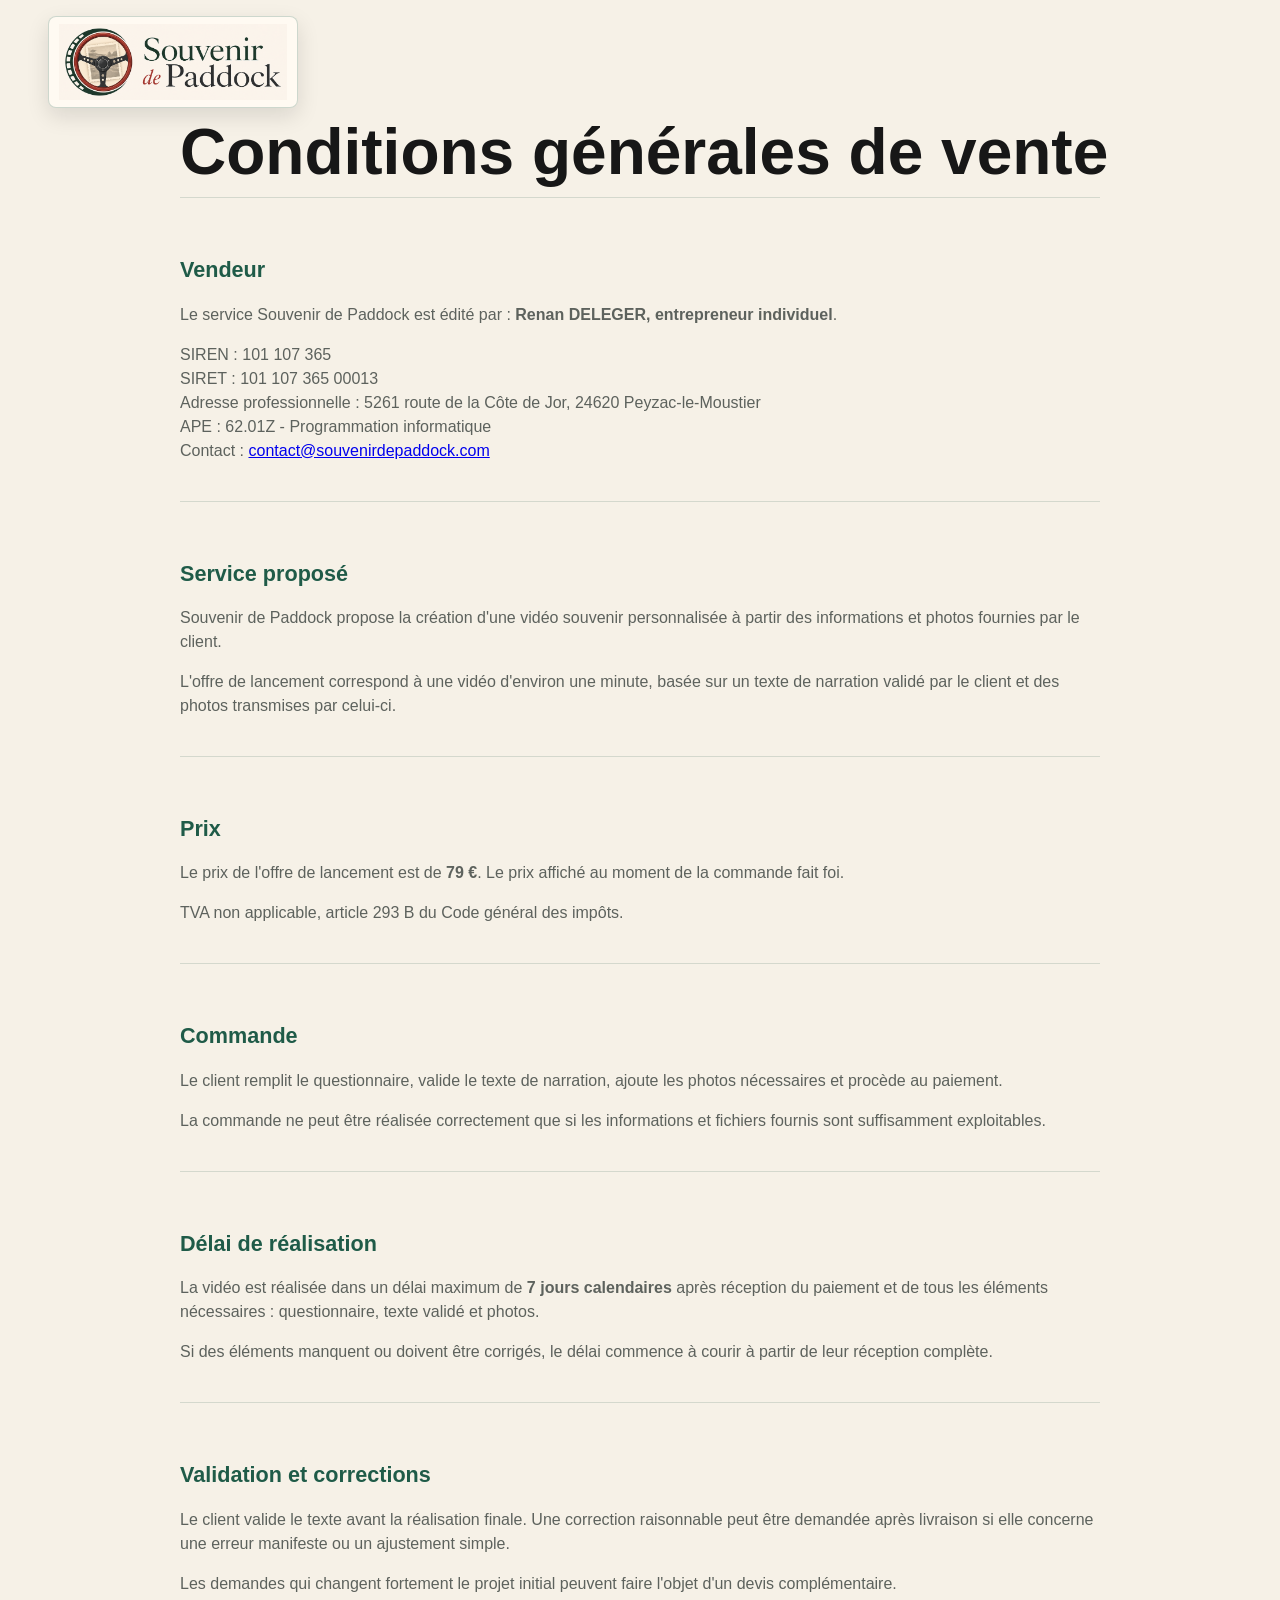
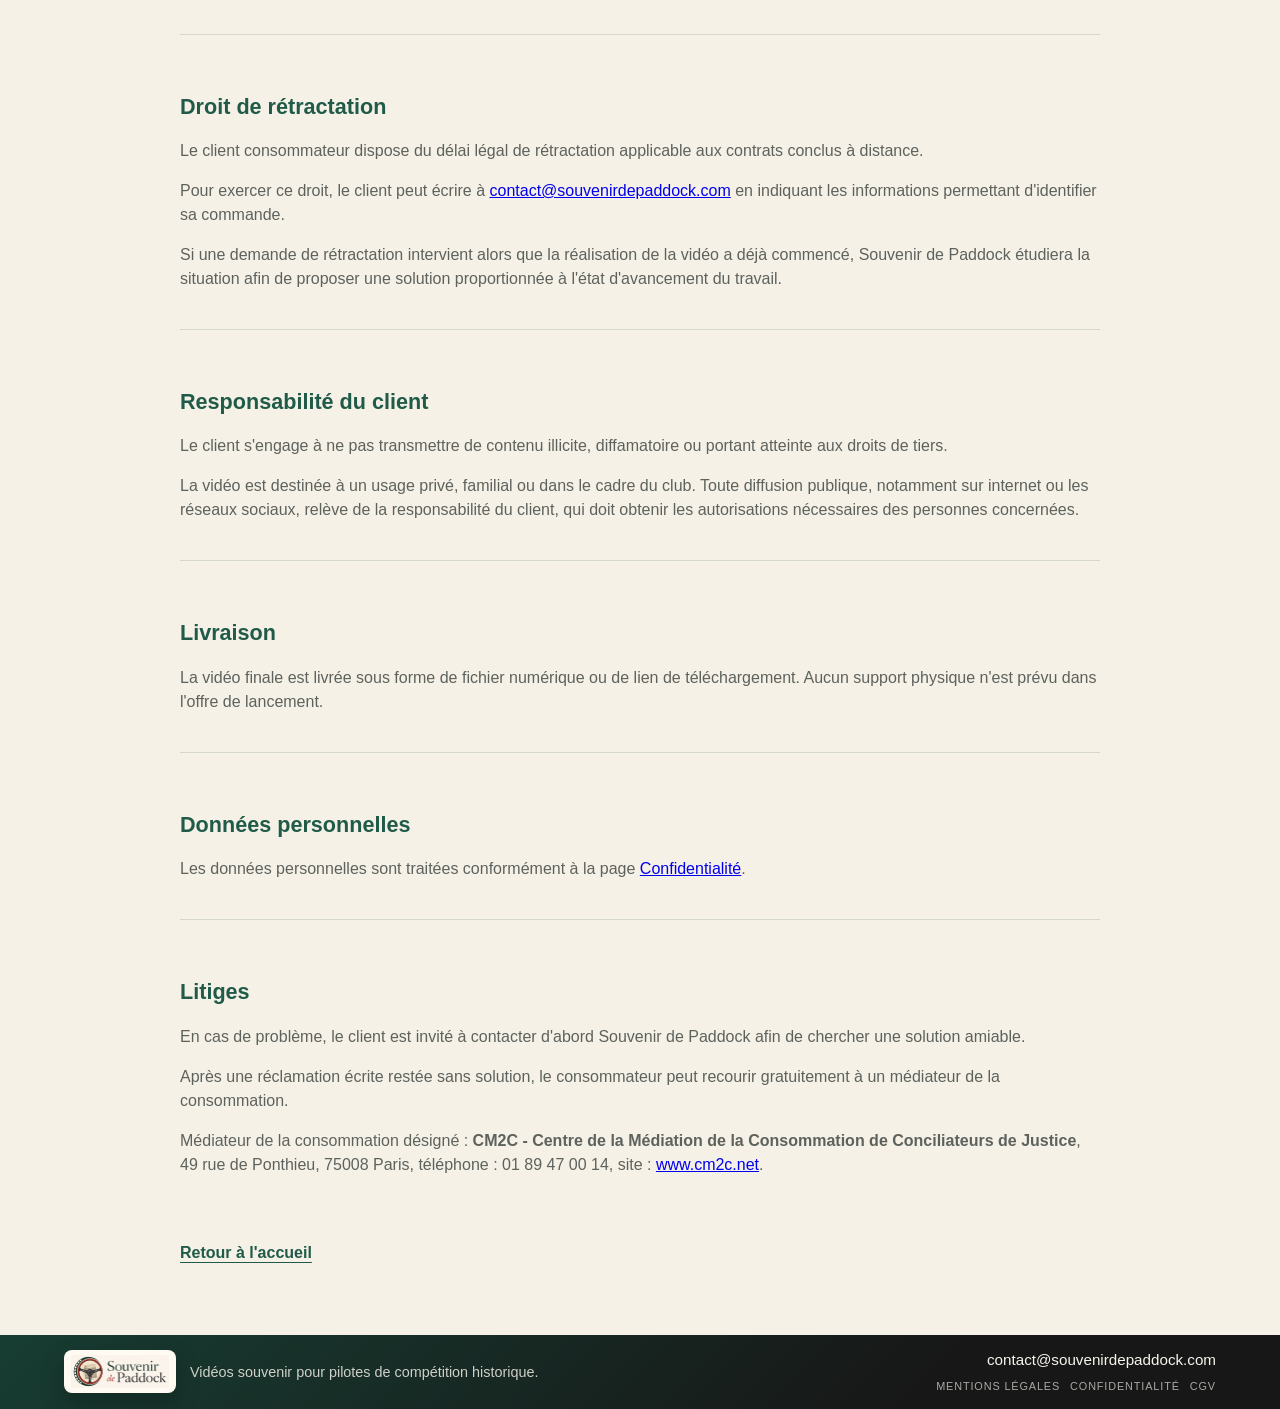
<file: cgv.html>
<!doctype html>
<html lang="fr">
  <head>
    <meta charset="UTF-8" />
    <meta name="viewport" content="width=device-width, initial-scale=1.0" />
    <title>CGV - Souvenir de Paddock</title>
    <link rel="icon" href="assets/favicon.svg" type="image/svg+xml" />
    <link rel="stylesheet" href="styles.css" />
  </head>
  <body>
    <header class="site-header">
      <a class="brand" href="index.html#accueil" aria-label="Souvenir de Paddock">
        <img src="assets/logo-souvenir-de-paddock-header.png" alt="" />
      </a>
    </header>

    <main class="legal-main">
      <article class="legal-page">
        <h1 class="legal-title-single">Conditions générales de vente</h1>

        <section>
          <h2>Vendeur</h2>
          <p>Le service Souvenir de Paddock est édité par : <strong>Renan DELEGER, entrepreneur individuel</strong>.</p>
          <p>SIREN : 101 107 365<br />SIRET : 101 107 365 00013<br />Adresse professionnelle : 5261 route de la Côte de Jor, 24620 Peyzac-le-Moustier<br />APE : 62.01Z - Programmation informatique<br />Contact : <a href="mailto:contact@souvenirdepaddock.com">contact@souvenirdepaddock.com</a></p>
        </section>

        <section>
          <h2>Service proposé</h2>
          <p>Souvenir de Paddock propose la création d'une vidéo souvenir personnalisée à partir des informations et photos fournies par le client.</p>
          <p>L'offre de lancement correspond à une vidéo d'environ une minute, basée sur un texte de narration validé par le client et des photos transmises par celui-ci.</p>
        </section>

        <section>
          <h2>Prix</h2>
          <p>Le prix de l'offre de lancement est de <strong>79&nbsp;€</strong>. Le prix affiché au moment de la commande fait foi.</p>
          <p>TVA non applicable, article 293 B du Code général des impôts.</p>
        </section>

        <section>
          <h2>Commande</h2>
          <p>Le client remplit le questionnaire, valide le texte de narration, ajoute les photos nécessaires et procède au paiement.</p>
          <p>La commande ne peut être réalisée correctement que si les informations et fichiers fournis sont suffisamment exploitables.</p>
        </section>

        <section>
          <h2>Délai de réalisation</h2>
          <p>La vidéo est réalisée dans un délai maximum de <strong>7 jours calendaires</strong> après réception du paiement et de tous les éléments nécessaires : questionnaire, texte validé et photos.</p>
          <p>Si des éléments manquent ou doivent être corrigés, le délai commence à courir à partir de leur réception complète.</p>
        </section>

        <section>
          <h2>Validation et corrections</h2>
          <p>Le client valide le texte avant la réalisation finale. Une correction raisonnable peut être demandée après livraison si elle concerne une erreur manifeste ou un ajustement simple.</p>
          <p>Les demandes qui changent fortement le projet initial peuvent faire l'objet d'un devis complémentaire.</p>
        </section>

        <section>
          <h2>Droit de rétractation</h2>
          <p>Le client consommateur dispose du délai légal de rétractation applicable aux contrats conclus à distance.</p>
          <p>Pour exercer ce droit, le client peut écrire à <a href="mailto:contact@souvenirdepaddock.com">contact@souvenirdepaddock.com</a> en indiquant les informations permettant d'identifier sa commande.</p>
          <p>Si une demande de rétractation intervient alors que la réalisation de la vidéo a déjà commencé, Souvenir de Paddock étudiera la situation afin de proposer une solution proportionnée à l'état d'avancement du travail.</p>
        </section>

        <section>
          <h2>Responsabilité du client</h2>
          <p>Le client s'engage à ne pas transmettre de contenu illicite, diffamatoire ou portant atteinte aux droits de tiers.</p>
          <p>La vidéo est destinée à un usage privé, familial ou dans le cadre du club. Toute diffusion publique, notamment sur internet ou les réseaux sociaux, relève de la responsabilité du client, qui doit obtenir les autorisations nécessaires des personnes concernées.</p>
        </section>

        <section>
          <h2>Livraison</h2>
          <p>La vidéo finale est livrée sous forme de fichier numérique ou de lien de téléchargement. Aucun support physique n'est prévu dans l'offre de lancement.</p>
        </section>

        <section>
          <h2>Données personnelles</h2>
          <p>Les données personnelles sont traitées conformément à la page <a href="confidentialite.html">Confidentialité</a>.</p>
        </section>

        <section>
          <h2>Litiges</h2>
          <p>En cas de problème, le client est invité à contacter d'abord Souvenir de Paddock afin de chercher une solution amiable.</p>
          <p>Après une réclamation écrite restée sans solution, le consommateur peut recourir gratuitement à un médiateur de la consommation.</p>
          <p>Médiateur de la consommation désigné : <strong>CM2C - Centre de la Médiation de la Consommation de Conciliateurs de Justice</strong>, 49 rue de Ponthieu, 75008 Paris, téléphone : 01 89 47 00 14, site : <a href="https://www.cm2c.net/" target="_blank" rel="noopener">www.cm2c.net</a>.</p>
        </section>

        <p class="legal-back-link"><a href="index.html">Retour à l'accueil</a></p>
      </article>
    </main>

    <footer class="site-footer">
      <div class="footer-brand-block">
        <img src="assets/logo-souvenir-de-paddock-header.png" alt="Souvenir de Paddock" />
        <p>Vidéos souvenir pour pilotes de compétition historique.</p>
      </div>
      <div class="footer-contact-block">
        <a class="footer-email" href="mailto:contact@souvenirdepaddock.com">contact@souvenirdepaddock.com</a>
        <nav class="footer-links" aria-label="Liens légaux">
          <a href="mentions-legales.html">Mentions légales</a>
          <a href="confidentialite.html">Confidentialité</a>
          <a href="cgv.html">CGV</a>
        </nav>
      </div>
    </footer>
    <script src="header-scroll.js"></script>
  </body>
</html>
</file>
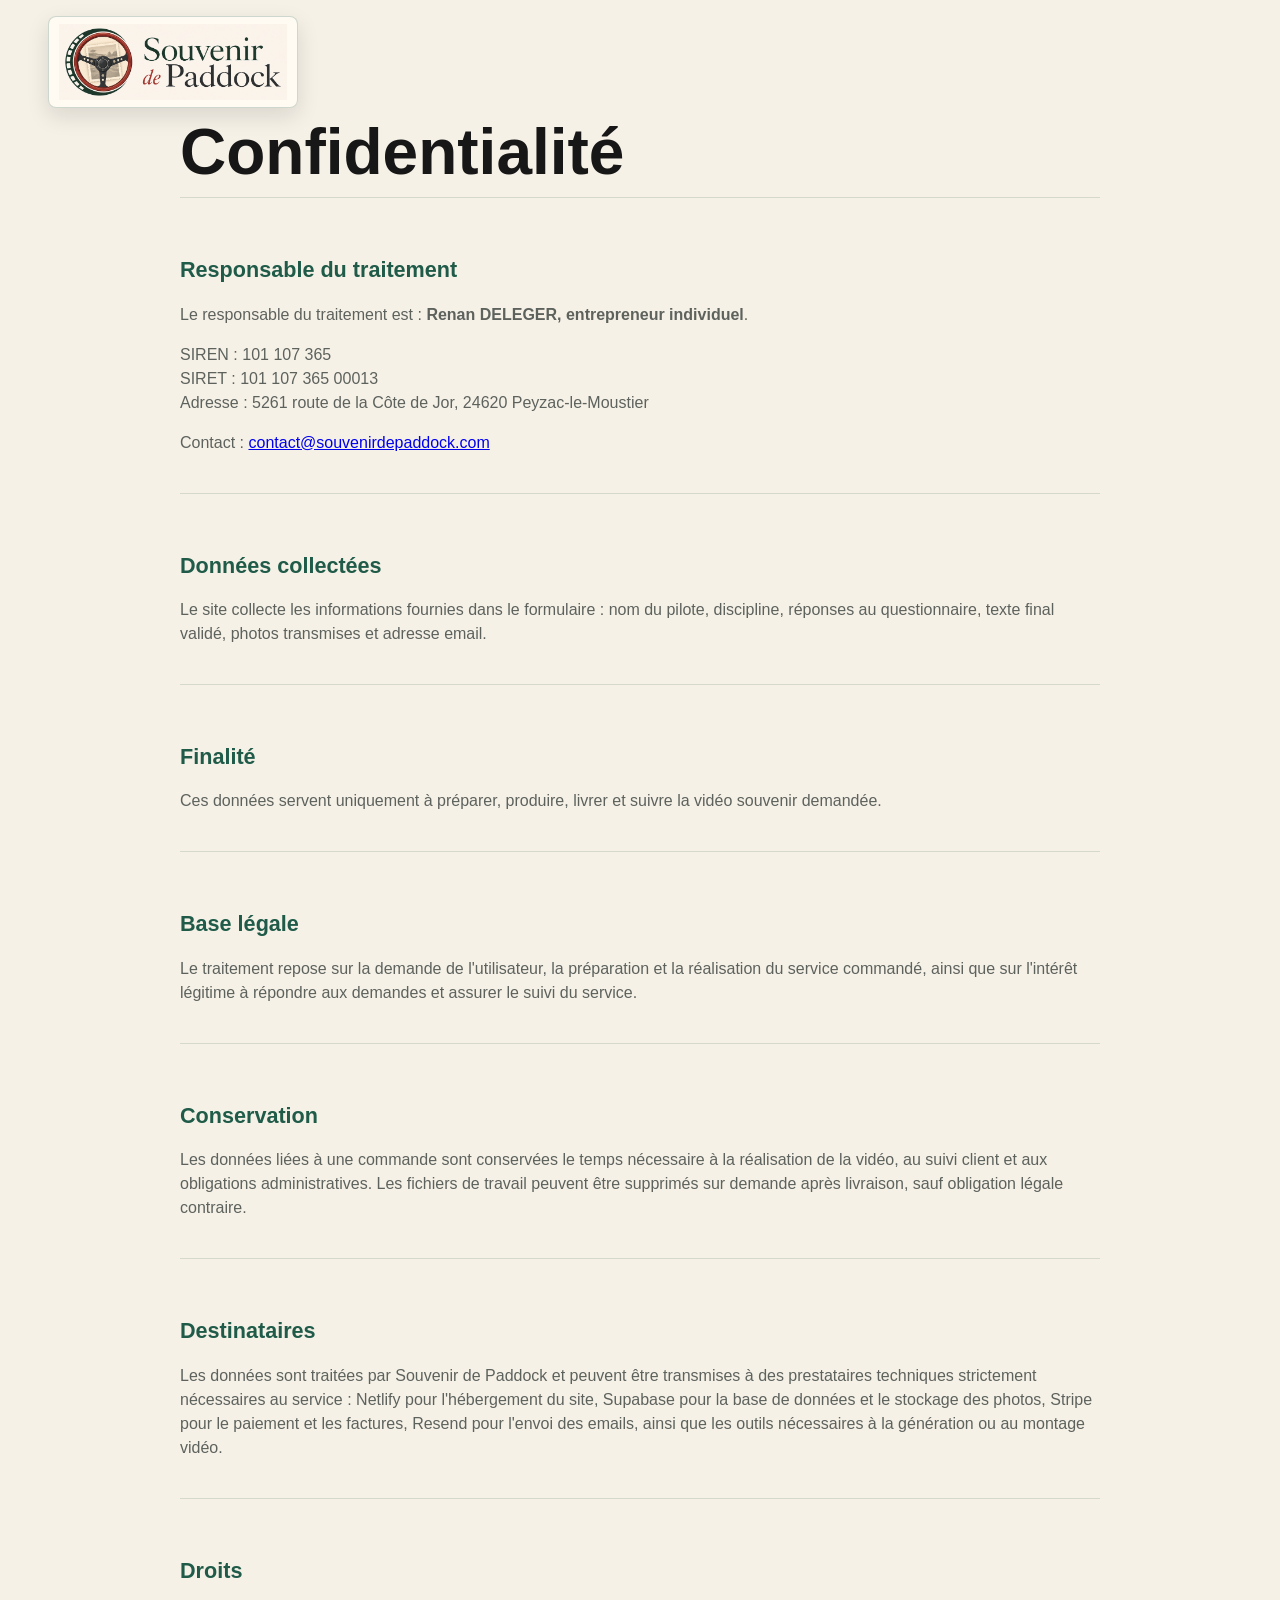
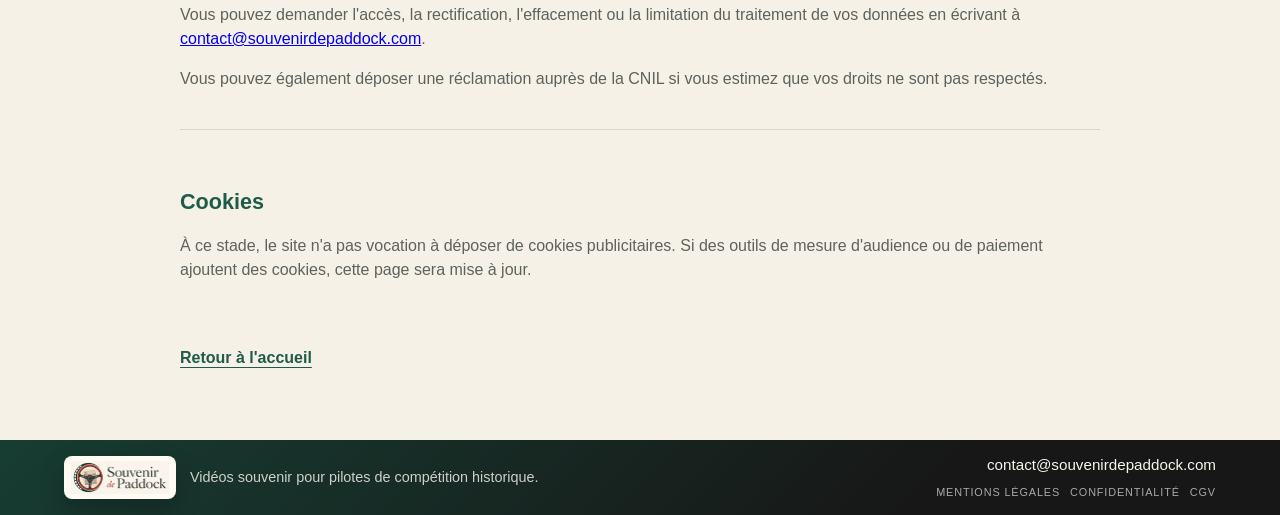
<file: confidentialite.html>
<!doctype html>
<html lang="fr">
  <head>
    <meta charset="UTF-8" />
    <meta name="viewport" content="width=device-width, initial-scale=1.0" />
    <title>Confidentialité - Souvenir de Paddock</title>
    <link rel="icon" href="assets/favicon.svg" type="image/svg+xml" />
    <link rel="stylesheet" href="styles.css" />
  </head>
  <body>
    <header class="site-header">
      <a class="brand" href="index.html#accueil" aria-label="Souvenir de Paddock">
        <img src="assets/logo-souvenir-de-paddock-header.png" alt="" />
      </a>
    </header>

    <main class="legal-main">
      <article class="legal-page">
        <h1>Confidentialité</h1>

        <section>
          <h2>Responsable du traitement</h2>
          <p>Le responsable du traitement est : <strong>Renan DELEGER, entrepreneur individuel</strong>.</p>
          <p>SIREN : 101 107 365<br />SIRET : 101 107 365 00013<br />Adresse : 5261 route de la Côte de Jor, 24620 Peyzac-le-Moustier</p>
          <p>Contact : <a href="mailto:contact@souvenirdepaddock.com">contact@souvenirdepaddock.com</a></p>
        </section>

        <section>
          <h2>Données collectées</h2>
          <p>Le site collecte les informations fournies dans le formulaire : nom du pilote, discipline, réponses au questionnaire, texte final validé, photos transmises et adresse email.</p>
        </section>

        <section>
          <h2>Finalité</h2>
          <p>Ces données servent uniquement à préparer, produire, livrer et suivre la vidéo souvenir demandée.</p>
        </section>

        <section>
          <h2>Base légale</h2>
          <p>Le traitement repose sur la demande de l'utilisateur, la préparation et la réalisation du service commandé, ainsi que sur l'intérêt légitime à répondre aux demandes et assurer le suivi du service.</p>
        </section>

        <section>
          <h2>Conservation</h2>
          <p>Les données liées à une commande sont conservées le temps nécessaire à la réalisation de la vidéo, au suivi client et aux obligations administratives. Les fichiers de travail peuvent être supprimés sur demande après livraison, sauf obligation légale contraire.</p>
        </section>

        <section>
          <h2>Destinataires</h2>
          <p>Les données sont traitées par Souvenir de Paddock et peuvent être transmises à des prestataires techniques strictement nécessaires au service : Netlify pour l'hébergement du site, Supabase pour la base de données et le stockage des photos, Stripe pour le paiement et les factures, Resend pour l'envoi des emails, ainsi que les outils nécessaires à la génération ou au montage vidéo.</p>
        </section>

        <section>
          <h2>Droits</h2>
          <p>Vous pouvez demander l'accès, la rectification, l'effacement ou la limitation du traitement de vos données en écrivant à <a href="mailto:contact@souvenirdepaddock.com">contact@souvenirdepaddock.com</a>.</p>
          <p>Vous pouvez également déposer une réclamation auprès de la CNIL si vous estimez que vos droits ne sont pas respectés.</p>
        </section>

        <section>
          <h2>Cookies</h2>
          <p>À ce stade, le site n'a pas vocation à déposer de cookies publicitaires. Si des outils de mesure d'audience ou de paiement ajoutent des cookies, cette page sera mise à jour.</p>
        </section>

        <p class="legal-back-link"><a href="index.html">Retour à l'accueil</a></p>
      </article>
    </main>

    <footer class="site-footer">
      <div class="footer-brand-block">
        <img src="assets/logo-souvenir-de-paddock-header.png" alt="Souvenir de Paddock" />
        <p>Vidéos souvenir pour pilotes de compétition historique.</p>
      </div>
      <div class="footer-contact-block">
        <a class="footer-email" href="mailto:contact@souvenirdepaddock.com">contact@souvenirdepaddock.com</a>
        <nav class="footer-links" aria-label="Liens légaux">
          <a href="mentions-legales.html">Mentions légales</a>
          <a href="confidentialite.html">Confidentialité</a>
          <a href="cgv.html">CGV</a>
        </nav>
      </div>
    </footer>
    <script src="header-scroll.js"></script>
  </body>
</html>
</file>
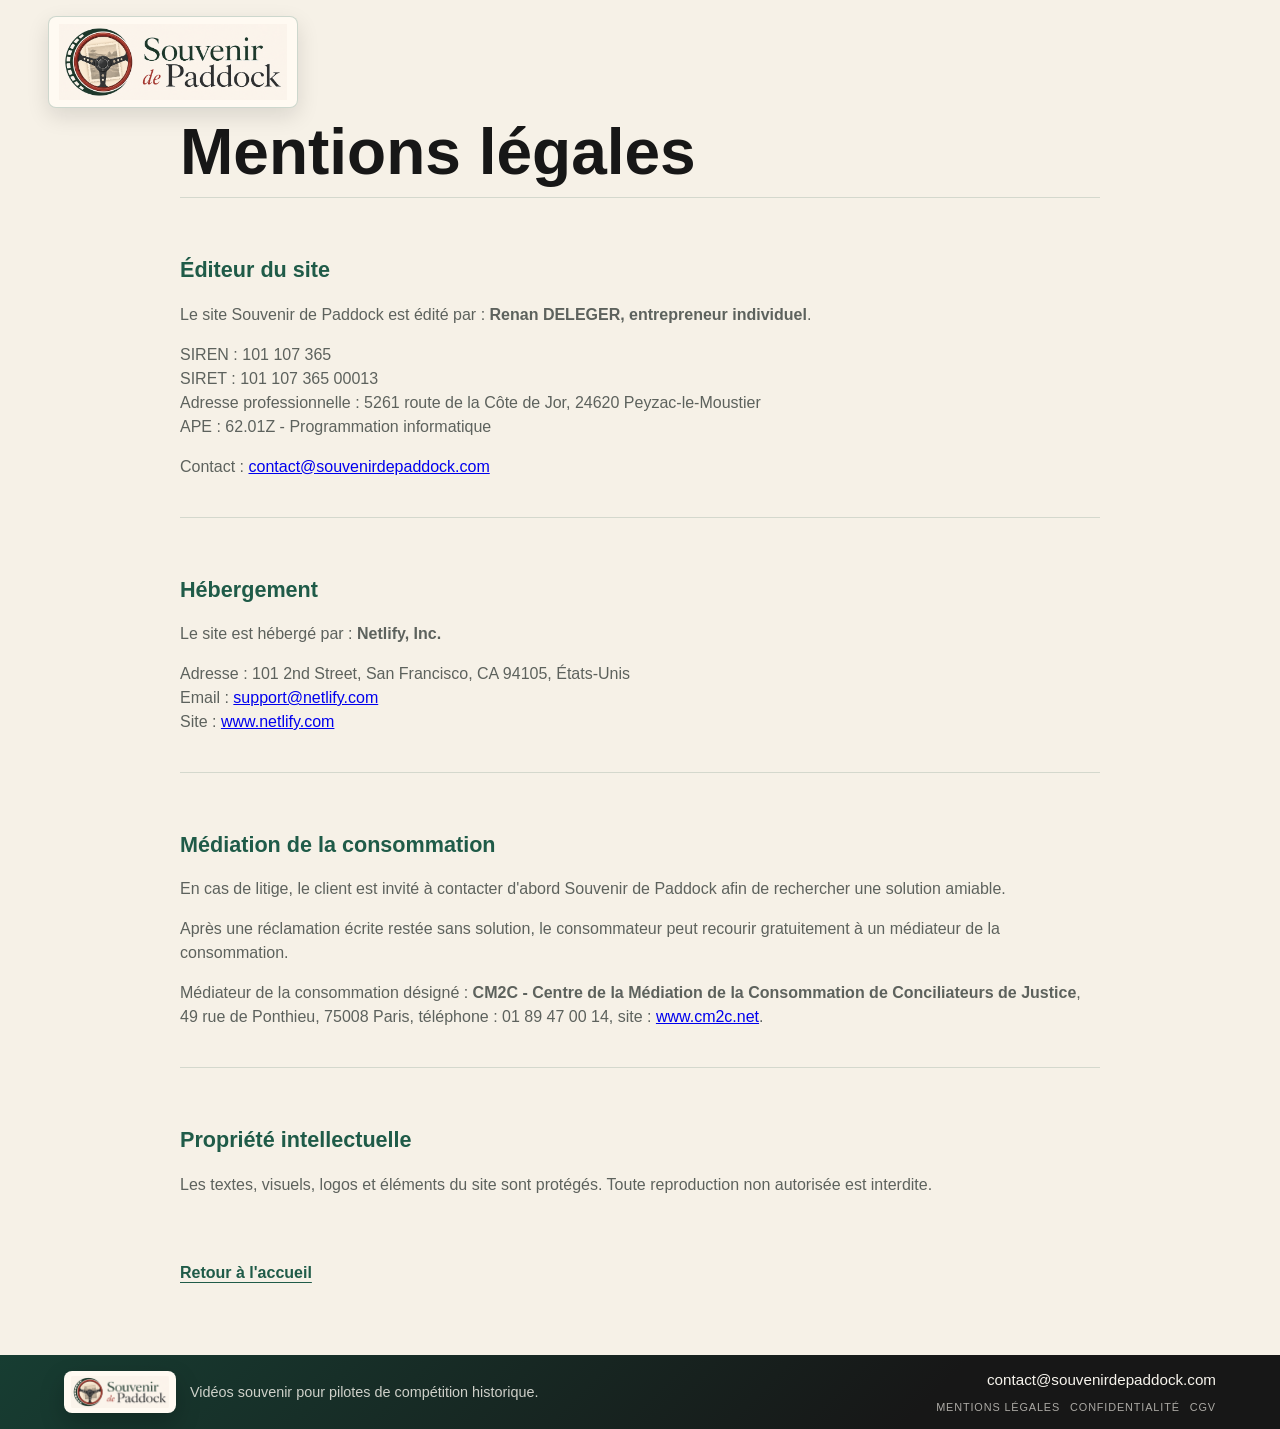
<file: mentions-legales.html>
<!doctype html>
<html lang="fr">
  <head>
    <meta charset="UTF-8" />
    <meta name="viewport" content="width=device-width, initial-scale=1.0" />
    <title>Mentions légales - Souvenir de Paddock</title>
    <link rel="icon" href="assets/favicon.svg" type="image/svg+xml" />
    <link rel="stylesheet" href="styles.css" />
  </head>
  <body>
    <header class="site-header">
      <a class="brand" href="index.html#accueil" aria-label="Souvenir de Paddock">
        <img src="assets/logo-souvenir-de-paddock-header.png" alt="" />
      </a>
    </header>

    <main class="legal-main">
      <article class="legal-page">
        <h1>Mentions légales</h1>

        <section>
          <h2>Éditeur du site</h2>
          <p>Le site Souvenir de Paddock est édité par : <strong>Renan DELEGER, entrepreneur individuel</strong>.</p>
          <p>SIREN : 101 107 365<br />SIRET : 101 107 365 00013<br />Adresse professionnelle : 5261 route de la Côte de Jor, 24620 Peyzac-le-Moustier<br />APE : 62.01Z - Programmation informatique</p>
          <p>Contact : <a href="mailto:contact@souvenirdepaddock.com">contact@souvenirdepaddock.com</a></p>
        </section>

        <section>
          <h2>Hébergement</h2>
          <p>Le site est hébergé par : <strong>Netlify, Inc.</strong></p>
          <p>Adresse : 101 2nd Street, San Francisco, CA 94105, États-Unis<br />Email : <a href="mailto:support@netlify.com">support@netlify.com</a><br />Site : <a href="https://www.netlify.com/" target="_blank" rel="noopener">www.netlify.com</a></p>
        </section>

        <section>
          <h2>Médiation de la consommation</h2>
          <p>En cas de litige, le client est invité à contacter d'abord Souvenir de Paddock afin de rechercher une solution amiable.</p>
          <p>Après une réclamation écrite restée sans solution, le consommateur peut recourir gratuitement à un médiateur de la consommation.</p>
          <p>Médiateur de la consommation désigné : <strong>CM2C - Centre de la Médiation de la Consommation de Conciliateurs de Justice</strong>, 49 rue de Ponthieu, 75008 Paris, téléphone : 01 89 47 00 14, site : <a href="https://www.cm2c.net/" target="_blank" rel="noopener">www.cm2c.net</a>.</p>
        </section>

        <section>
          <h2>Propriété intellectuelle</h2>
          <p>Les textes, visuels, logos et éléments du site sont protégés. Toute reproduction non autorisée est interdite.</p>
        </section>

        <p class="legal-back-link"><a href="index.html">Retour à l'accueil</a></p>
      </article>
    </main>

    <footer class="site-footer">
      <div class="footer-brand-block">
        <img src="assets/logo-souvenir-de-paddock-header.png" alt="Souvenir de Paddock" />
        <p>Vidéos souvenir pour pilotes de compétition historique.</p>
      </div>
      <div class="footer-contact-block">
        <a class="footer-email" href="mailto:contact@souvenirdepaddock.com">contact@souvenirdepaddock.com</a>
        <nav class="footer-links" aria-label="Liens légaux">
          <a href="mentions-legales.html">Mentions légales</a>
          <a href="confidentialite.html">Confidentialité</a>
          <a href="cgv.html">CGV</a>
        </nav>
      </div>
    </footer>
    <script src="header-scroll.js"></script>
  </body>
</html>
</file>
<file: styles.css>
﻿:root {
  --ink: #171717;
  --muted: #5d625d;
  --paper: #f7f4ed;
  --white: #ffffff;
  --line: #d7d0c3;
  --red: #b6252a;
  --red-dark: #7e1519;
  --green: #1f5b48;
  --gold: #c28c2c;
  --shadow: 0 18px 60px rgba(20, 18, 15, 0.16);
}

* {
  box-sizing: border-box;
}

html {
  scroll-behavior: smooth;
}

body {
  margin: 0;
  color: var(--ink);
  background: var(--paper);
  font-family: Arial, Helvetica, sans-serif;
  line-height: 1.5;
}

img,
svg {
  display: block;
  max-width: 100%;
}

button,
input,
select,
textarea {
  font: inherit;
}

.site-header {
  position: fixed;
  z-index: 20;
  top: 0;
  left: 0;
  right: 0;
  display: flex;
  align-items: center;
  justify-content: flex-start;
  gap: 24px;
  padding: 16px clamp(16px, 4vw, 48px);
  color: var(--ink);
  background: transparent;
  pointer-events: none;
  transition: padding 180ms ease;
}

.brand,
.site-header a {
  color: inherit;
  text-decoration: none;
}

.brand {
  display: inline-flex;
  width: clamp(180px, 22vw, 250px);
  align-items: center;
  padding: 7px 10px;
  border: 1px solid rgba(31, 91, 72, 0.22);
  border-radius: 8px;
  background: #fffaf2;
  box-shadow: 0 8px 22px rgba(20, 18, 15, 0.12);
  pointer-events: auto;
  transition: width 180ms ease, padding 180ms ease, box-shadow 180ms ease;
}

.brand img {
  width: 100%;
  height: auto;
}

.site-header.is-compact {
  padding-top: 10px;
  padding-bottom: 10px;
}

.site-header.is-compact .brand {
  width: clamp(128px, 13vw, 158px);
  padding: 5px 7px;
  box-shadow: 0 7px 18px rgba(20, 18, 15, 0.14);
}

.hero {
  min-height: 86vh;
  display: grid;
  align-items: end;
  padding: 120px clamp(18px, 6vw, 76px) 64px;
  color: var(--white);
  background: url("assets/hero-historic-paddock.png") center right / cover;
}

.hero-content {
  width: min(760px, 100%);
}

.hero .eyebrow,
.hero h1,
.hero-text {
  text-shadow: 0 2px 16px rgba(0, 0, 0, 0.72);
}

.eyebrow {
  margin: 0 0 10px;
  color: var(--gold);
  font-size: 0.78rem;
  font-weight: 700;
  letter-spacing: 0;
  text-transform: uppercase;
}

h1,
h2,
h3,
p {
  overflow-wrap: anywhere;
}

h1 {
  max-width: 760px;
  margin: 0;
  font-size: clamp(2.6rem, 7vw, 5.8rem);
  line-height: 0.95;
  letter-spacing: 0;
}

h1 span {
  display: block;
}

.hero-text {
  max-width: 640px;
  margin: 24px 0 0;
  font-size: clamp(1.1rem, 2vw, 1.35rem);
}

.hero-actions,
.form-actions,
.result-actions {
  display: flex;
  flex-wrap: wrap;
  gap: 12px;
  margin-top: 28px;
}

.button {
  min-height: 48px;
  display: inline-flex;
  align-items: center;
  justify-content: center;
  border: 1px solid transparent;
  border-radius: 8px;
  padding: 12px 18px;
  cursor: pointer;
  font-weight: 700;
  text-decoration: none;
  transition: transform 160ms ease, background 160ms ease, border-color 160ms ease;
}

.button:hover {
  transform: translateY(-1px);
}

.button.primary {
  color: var(--white);
  background: var(--red);
}

.button.primary:hover {
  background: var(--red-dark);
}

.button.secondary {
  color: var(--ink);
  background: var(--white);
  border-color: var(--line);
}

.hero .button.secondary {
  color: var(--white);
  background: rgba(255, 255, 255, 0.14);
  border-color: rgba(255, 255, 255, 0.44);
}

.button.ghost {
  color: var(--ink);
  background: transparent;
  border-color: var(--line);
}

.section {
  padding: 76px clamp(18px, 5vw, 72px);
}

.section-heading {
  max-width: 760px;
  margin-bottom: 32px;
}

.service-section .section-heading {
  max-width: 1120px;
}

.section-heading.compact {
  margin-bottom: 26px;
}

.section-heading h2,
.result-header h2 {
  margin: 0;
  font-size: clamp(2rem, 4vw, 3.4rem);
  line-height: 1.05;
  letter-spacing: 0;
}

.section-heading p {
  max-width: 680px;
  margin: 14px 0 0;
  color: var(--muted);
  font-size: 1.08rem;
}

.service-section {
  position: relative;
  overflow: hidden;
  background: #f6f1e7;
}

.service-section::after {
  content: "";
  position: absolute;
  top: 0;
  right: 0;
  bottom: 0;
  width: min(52vw, 760px);
  opacity: 0.36;
  pointer-events: none;
  background:
    linear-gradient(90deg, #f6f1e7 0%, rgba(246, 241, 231, 0.16) 36%, rgba(246, 241, 231, 0) 100%),
    url("assets/asphalt-tire-track-section.jpg") center right / cover no-repeat;
}

.service-section .section-heading,
.service-grid {
  position: relative;
  z-index: 1;
}

.service-grid {
  display: grid;
  grid-template-columns: repeat(3, minmax(0, 1fr));
  gap: 16px;
}

.service-item {
  min-height: 168px;
  padding: 22px;
  border: 1px solid rgba(31, 91, 72, 0.16);
  border-radius: 8px;
  background: rgba(255, 250, 242, 0.92);
  box-shadow: 0 10px 24px rgba(20, 18, 15, 0.07);
}

.number {
  color: var(--red);
  font-weight: 700;
}

.service-item h3 {
  margin: 0 0 8px;
  color: var(--green);
  font-size: 1.24rem;
}

.service-item p {
  margin: 0;
  color: var(--muted);
  font-size: 0.98rem;
}

.video-section {
  background: #050505;
  color: var(--white);
}

.video-band {
  position: relative;
  overflow: hidden;
  width: 100%;
  aspect-ratio: 16 / 9;
  min-height: clamp(640px, 56.25vw, 900px);
  display: block;
  background: #050505;
}

.video-band-player {
  position: absolute;
  inset: 0;
  width: 100%;
  height: 100%;
  display: block;
  border: 0;
  background: #050505;
  object-fit: cover;
}

.builder-section {
  position: relative;
  overflow: hidden;
  background: #f6f1e7;
}

.builder-section::after {
  content: "";
  position: absolute;
  top: 0;
  right: 0;
  width: min(52vw, 760px);
  height: min(900px, 96vh);
  opacity: 0.28;
  pointer-events: none;
  background:
    linear-gradient(90deg, #f6f1e7 0%, rgba(246, 241, 231, 0.16) 36%, rgba(246, 241, 231, 0) 100%),
    url("assets/asphalt-tire-track-section.jpg") center right / cover no-repeat;
  -webkit-mask-image: linear-gradient(to bottom, #000 0%, #000 58%, rgba(0, 0, 0, 0) 100%);
  mask-image: linear-gradient(to bottom, #000 0%, #000 58%, rgba(0, 0, 0, 0) 100%);
}

.builder-section .section-heading,
.flow-panel {
  position: relative;
  z-index: 1;
}

.builder-layout {
  display: grid;
  grid-template-columns: minmax(0, 1.08fr) minmax(360px, 0.92fr);
  gap: 22px;
  align-items: start;
}

.question-panel,
.result-panel {
  border: 1px solid var(--line);
  border-radius: 8px;
  background: var(--white);
  box-shadow: var(--shadow);
}

.question-panel {
  padding: clamp(18px, 3vw, 30px);
}

.result-panel {
  position: sticky;
  top: 86px;
  padding: clamp(18px, 3vw, 28px);
}

fieldset {
  margin: 0 0 24px;
  padding: 0;
  border: 0;
}

legend {
  width: 100%;
  margin-bottom: 16px;
  padding-bottom: 10px;
  border-bottom: 1px solid var(--line);
  color: var(--green);
  font-size: 1.25rem;
  font-weight: 700;
}

label {
  display: grid;
  gap: 8px;
  margin-bottom: 16px;
  color: var(--ink);
  font-weight: 700;
}

.form-note {
  margin: -4px 0 16px;
  color: var(--muted);
  font-size: 0.95rem;
  font-weight: 400;
}

.app-status {
  scroll-margin-top: 110px;
  min-height: 46px;
  margin-top: 18px;
  padding: 12px;
  border: 1px solid var(--line);
  border-radius: 8px;
  color: var(--muted);
  background: #f7f4ed;
  font-weight: 400;
}

.app-status:empty {
  display: none;
}

.app-status.success {
  color: var(--green);
  border-color: rgba(31, 91, 72, 0.36);
  background: rgba(31, 91, 72, 0.08);
}

.app-status.error {
  color: var(--red-dark);
  border-color: rgba(182, 37, 42, 0.36);
  background: rgba(182, 37, 42, 0.08);
}

.app-status.loading {
  color: var(--ink);
  border-color: rgba(31, 91, 72, 0.5);
  background: rgba(31, 91, 72, 0.14);
  box-shadow: 0 8px 20px rgba(20, 18, 15, 0.08);
  font-weight: 700;
}

input,
select,
textarea {
  width: 100%;
  border: 1px solid #bbb2a4;
  border-radius: 8px;
  padding: 12px 13px;
  color: var(--ink);
  background: #fffdf8;
  font-weight: 400;
}

input::placeholder,
textarea::placeholder {
  color: #8a8f87;
  opacity: 1;
}

input[type="checkbox"] {
  width: auto;
}

.field-help {
  display: block;
  margin: 4px 0 8px;
  color: var(--muted);
  font-size: 0.94rem;
  font-weight: 400;
}

.inline-field {
  grid-template-columns: auto minmax(260px, 1fr);
  align-items: center;
  column-gap: 12px;
}

textarea {
  resize: vertical;
}

input:focus,
select:focus,
textarea:focus {
  outline: 3px solid rgba(194, 140, 44, 0.28);
  border-color: var(--gold);
}

.photo-preview {
  display: grid;
  grid-template-columns: repeat(auto-fill, minmax(92px, 1fr));
  gap: 10px;
  margin-top: 12px;
}

.photo-preview figure {
  position: relative;
  margin: 0;
  overflow: hidden;
  border: 1px solid var(--line);
  border-radius: 8px;
  background: #f3efe6;
}

.photo-remove {
  position: absolute;
  top: 6px;
  right: 6px;
  z-index: 1;
  width: 28px;
  height: 28px;
  display: inline-flex;
  align-items: center;
  justify-content: center;
  border: 1px solid rgba(255, 255, 255, 0.72);
  border-radius: 999px;
  color: var(--white);
  background: rgba(23, 23, 23, 0.76);
  cursor: pointer;
  font-size: 1.25rem;
  font-weight: 700;
  line-height: 1;
}

.photo-remove:hover {
  background: var(--red-dark);
}

.photo-preview img {
  width: 100%;
  aspect-ratio: 1;
  object-fit: cover;
}

.photo-preview figcaption {
  padding: 6px;
  color: var(--muted);
  font-size: 0.75rem;
  white-space: nowrap;
  overflow: hidden;
  text-overflow: ellipsis;
}

.result-header {
  display: flex;
  align-items: start;
  justify-content: space-between;
  gap: 12px;
  margin-bottom: 16px;
}

.result-header h2 {
  font-size: clamp(1.8rem, 3vw, 2.55rem);
}

#generatedStory {
  min-height: 520px;
  line-height: 1.62;
}

.offer-summary {
  margin-top: 12px;
  padding: 12px;
  border: 1px solid var(--line);
  border-radius: 8px;
  color: var(--green);
  background: #f5f1e8;
  font-weight: 700;
}

.print-story {
  display: none;
  white-space: pre-wrap;
  line-height: 1.62;
}

.site-footer {
  position: relative;
  overflow: hidden;
  display: grid;
  grid-template-columns: minmax(0, 1fr) auto;
  align-items: center;
  gap: 18px;
  padding: 14px clamp(18px, 5vw, 72px);
  color: var(--paper);
  background: linear-gradient(135deg, #173d32 0%, #171717 72%);
}

.site-footer p {
  margin: 0 0 8px;
}

.site-footer p:last-child {
  margin-bottom: 0;
}

.site-footer a {
  color: var(--paper);
  text-decoration: none;
}

.footer-brand-block {
  position: relative;
  z-index: 1;
  display: flex;
  align-items: center;
  gap: 14px;
  min-width: 0;
}

.footer-contact-block {
  position: relative;
  z-index: 1;
  display: grid;
  justify-items: end;
  gap: 7px;
}

.footer-brand-block img {
  flex: 0 0 auto;
  width: 112px;
  padding: 4px 6px;
  border: 1px solid rgba(255, 250, 242, 0.24);
  border-radius: 8px;
  background: #fffaf2;
  box-shadow: 0 10px 24px rgba(0, 0, 0, 0.22);
}

.footer-brand-block p,
.footer-contact-block p {
  max-width: 480px;
  color: rgba(247, 244, 237, 0.82);
  font-size: 0.9rem;
  line-height: 1.25;
}

.footer-email-row {
  min-height: 20px;
  display: flex;
  align-items: baseline;
  justify-content: flex-end;
  gap: 8px;
  line-height: 1.2;
}

.footer-email {
  color: var(--gold);
  font-size: 0.95rem;
  font-weight: 400;
}

.footer-links {
  display: flex;
  flex-wrap: wrap;
  justify-content: flex-end;
  gap: 10px;
  margin-top: 0;
}

.footer-links a {
  color: rgba(247, 244, 237, 0.66);
  font-size: 0.68rem;
  font-weight: 400;
  letter-spacing: 0.08em;
  text-transform: uppercase;
}

.contact-copy-status {
  min-width: 74px;
  text-align: right;
  color: var(--gold);
  font-size: 0.78rem;
  font-weight: 400;
}

.legal-main {
  min-height: 100vh;
  padding: 120px clamp(18px, 6vw, 76px) 70px;
  background: #f6f1e7;
}

.legal-page {
  width: min(920px, 100%);
  margin: 0 auto;
}

.legal-page h1 {
  margin: 0 0 12px;
  font-size: clamp(2.2rem, 5vw, 4rem);
  line-height: 1.02;
}

.legal-title-single {
  font-size: clamp(1.9rem, 4vw, 3.35rem);
  white-space: nowrap;
}

.legal-page h2 {
  margin: 34px 0 10px;
  color: var(--green);
  font-size: 1.35rem;
}

.legal-page p,
.legal-page li {
  color: var(--muted);
}

.legal-page section {
  padding: 22px 0;
  border-top: 1px solid rgba(31, 91, 72, 0.16);
}

.legal-note {
  padding: 14px 16px;
  border: 1px solid rgba(194, 140, 44, 0.28);
  border-radius: 8px;
  color: var(--ink);
  background: rgba(194, 140, 44, 0.1);
}

.legal-back-link {
  margin: 26px 0 0;
}

.legal-back-link a {
  color: var(--green);
  font-weight: 700;
  text-underline-offset: 4px;
}

@media (max-width: 920px) {
  .site-header {
    position: absolute;
  }

  .service-section::after {
    width: 100%;
    opacity: 0.18;
  }

  .builder-section::after {
    width: 100%;
    height: 620px;
    opacity: 0.14;
  }

  .service-grid,
  .builder-layout,
  .site-footer {
    grid-template-columns: 1fr;
  }

  .result-panel {
    position: static;
  }
}

@media (min-width: 921px) {
  .service-section .section-heading h2 {
    white-space: nowrap;
  }
}

@media (max-width: 640px) {
  .video-band {
    min-height: 360px;
  }

  .site-header {
    align-items: flex-start;
    flex-direction: column;
    gap: 10px;
  }

  .site-footer {
    gap: 14px;
    padding-top: 16px;
    padding-bottom: 16px;
  }

  .footer-brand-block {
    align-items: flex-start;
  }

  .footer-brand-block img {
    width: 96px;
  }

  .footer-contact-block {
    justify-items: end;
  }

  .footer-email-row {
    justify-content: flex-end;
  }

  .contact-copy-status {
    text-align: right;
  }

  .footer-links {
    justify-content: flex-end;
  }

  .site-header.is-compact {
    padding-top: 16px;
    padding-bottom: 16px;
  }

  .site-header.is-compact .brand {
    width: clamp(180px, 22vw, 250px);
    padding: 7px 10px;
    box-shadow: 0 8px 22px rgba(20, 18, 15, 0.12);
  }

  .hero {
    min-height: 84vh;
    padding-top: 142px;
    background-position: 56% center;
  }

  .legal-title-single {
    white-space: normal;
  }

  .section {
    padding-top: 54px;
    padding-bottom: 54px;
  }

  .service-item {
    min-height: auto;
  }

  .service-section::after {
    opacity: 0.1;
  }

  .builder-section::after {
    height: 500px;
    opacity: 0.08;
  }

  .button {
    width: 100%;
  }
}

@media print {
  .site-header,
  .hero,
  .service-section,
  .video-section,
  .question-panel,
  .result-actions,
  .app-status,
  .site-footer,
  .offer-summary,
  .eyebrow {
    display: none !important;
  }

  body {
    background: white;
  }

  .section,
  .result-panel {
    display: block;
    padding: 0;
    box-shadow: none;
    border: 0;
  }

  #generatedStory {
    display: none;
  }

  .print-story {
    display: block;
  }
}

/* Progressive video flow */
.flow-panel {
  width: min(940px, 100%);
  margin: 0 auto;
}

.step-card {
  scroll-margin-top: 110px;
  margin-bottom: 18px;
  padding: clamp(18px, 3vw, 30px);
  border: 1px solid rgba(31, 91, 72, 0.16);
  border-radius: 8px;
  background: rgba(255, 250, 242, 0.95);
  box-shadow: 0 10px 24px rgba(20, 18, 15, 0.07);
}

.step-title {
  display: flex;
  align-items: flex-start;
  gap: 14px;
  margin-bottom: 22px;
}

.step-title h3 {
  margin: 0 0 6px;
  font-size: clamp(1.4rem, 2.8vw, 2rem);
  line-height: 1.1;
}

.step-title p,
.validation-panel p {
  margin: 0;
  color: var(--muted);
}

.step-number {
  flex: 0 0 auto;
  width: 40px;
  height: 40px;
  display: inline-flex;
  align-items: center;
  justify-content: center;
  border-radius: 999px;
  color: var(--white);
  background: var(--green);
  font-weight: 700;
}

.field-grid {
  display: grid;
  gap: 16px;
}

.field-grid.two-cols {
  grid-template-columns: repeat(2, minmax(0, 1fr));
}

.question-list {
  display: grid;
  gap: 18px;
}

.compact-actions {
  margin-top: 18px;
}

.offer-options {
  display: grid;
  grid-template-columns: repeat(2, minmax(0, 1fr));
  gap: 14px;
}

.offer-card {
  min-height: 150px;
  display: grid;
  align-content: center;
  gap: 8px;
  border: 2px solid var(--line);
  border-radius: 8px;
  padding: 20px;
  color: var(--ink);
  background: #fffdf8;
  cursor: pointer;
  text-align: left;
  transition: border-color 160ms ease, background 160ms ease, transform 160ms ease;
}

.offer-card:hover {
  transform: translateY(-1px);
}

.offer-card.selected {
  border-color: var(--red);
  background: rgba(182, 37, 42, 0.07);
}

.offer-card strong {
  font-size: 1.35rem;
}

.offer-card span {
  color: var(--muted);
  font-weight: 700;
}

.offer-card b {
  color: var(--red-dark);
  font-size: 1.3rem;
}

.generated-step textarea {
  min-height: 420px;
  line-height: 1.65;
}

.generated-step .form-actions {
  margin-bottom: 18px;
}

.validation-panel {
  display: grid;
  gap: 14px;
  margin-top: 16px;
  padding: 16px;
  border: 1px solid rgba(31, 91, 72, 0.24);
  border-radius: 8px;
  background: rgba(31, 91, 72, 0.07);
}

.validation-panel[hidden] {
  display: none;
}

.payment-panel {
  scroll-margin-top: 110px;
  width: min(940px, 100%);
  margin: 18px auto 0;
  background: rgba(255, 250, 242, 0.95);
  box-shadow: 0 10px 24px rgba(20, 18, 15, 0.07);
}

.payment-summary {
  margin: 2px 0 0;
  padding: 12px 14px;
  border: 1px solid rgba(194, 140, 44, 0.36);
  border-radius: 8px;
  color: var(--ink);
  background: rgba(194, 140, 44, 0.12);
}

.validation-panel h3 {
  margin: 0;
  color: var(--green);
  font-size: 1.15rem;
  font-weight: 700;
}

.checkbox-line {
  display: flex;
  align-items: flex-start;
  gap: 10px;
  margin: 0;
  color: var(--muted);
  font-size: 0.96rem;
  font-weight: 400;
}

.checkbox-line input {
  flex: 0 0 auto;
  margin-top: 4px;
}

.checkbox-line a {
  color: var(--green);
  font-weight: 400;
}

@media (max-width: 760px) {
  .field-grid.two-cols,
  .offer-options {
    grid-template-columns: 1fr;
  }

  .step-title {
    gap: 10px;
  }

  .inline-field {
    grid-template-columns: 1fr;
  }
}

.research-result {
  margin-top: 16px;
  padding: 14px;
  border: 1px solid rgba(31, 91, 72, 0.28);
  border-radius: 8px;
  color: var(--ink);
  background: rgba(31, 91, 72, 0.07);
}

.research-result strong {
  display: block;
  margin-bottom: 6px;
  color: var(--green);
}

.research-result p {
  margin: 0 0 10px;
  color: var(--muted);
}

.source-links {
  display: flex;
  flex-wrap: wrap;
  gap: 8px;
  font-size: 0.9rem;
}

.source-links a {
  color: var(--green);
  font-weight: 700;
}

.compact-question-list textarea {
  min-height: 92px;
}





.extra-questions {
  margin-top: 18px;
  padding-top: 18px;
  border-top: 1px solid var(--line);
}

.extra-questions[hidden] {
  display: none;
}

.test-example-actions {
  display: flex;
  flex-wrap: wrap;
  gap: 10px;
  margin: 0 0 18px;
}

.test-example-button.active {
  color: var(--white);
  border-color: var(--green);
  background: var(--green);
}



.button.is-loading {
  gap: 10px;
  cursor: wait;
}

.button.is-loading::before {
  content: "";
  width: 16px;
  height: 16px;
  border: 2px solid currentColor;
  border-right-color: transparent;
  border-radius: 50%;
  animation: spin 800ms linear infinite;
}

@keyframes spin {
  to {
    transform: rotate(360deg);
  }
}







.step-card {
  padding: 0;
}

.step-title {
  width: 100%;
  display: flex;
  align-items: flex-start;
  gap: 14px;
  margin: 0;
  border: 0;
  border-radius: 8px;
  padding: clamp(18px, 3vw, 30px);
  color: var(--ink);
  background: transparent;
  cursor: pointer;
  text-align: left;
}

.step-title:hover {
  background: rgba(31, 91, 72, 0.045);
}

.step-card.is-open .step-title {
  border-bottom: 1px solid rgba(31, 91, 72, 0.14);
  border-radius: 8px 8px 0 0;
}

.step-title-copy {
  display: grid;
  gap: 6px;
  min-width: 0;
}

.step-heading {
  font-size: clamp(1.35rem, 2.6vw, 2rem);
  font-weight: 700;
  line-height: 1.1;
}

.step-description {
  color: var(--muted);
  font-weight: 400;
}

.step-body {
  padding: clamp(18px, 3vw, 30px);
}

.step-intro {
  margin: 0 0 18px;
  color: var(--muted);
}

.step-card:not(.is-open) .step-body {
  display: none;
}
</file>
